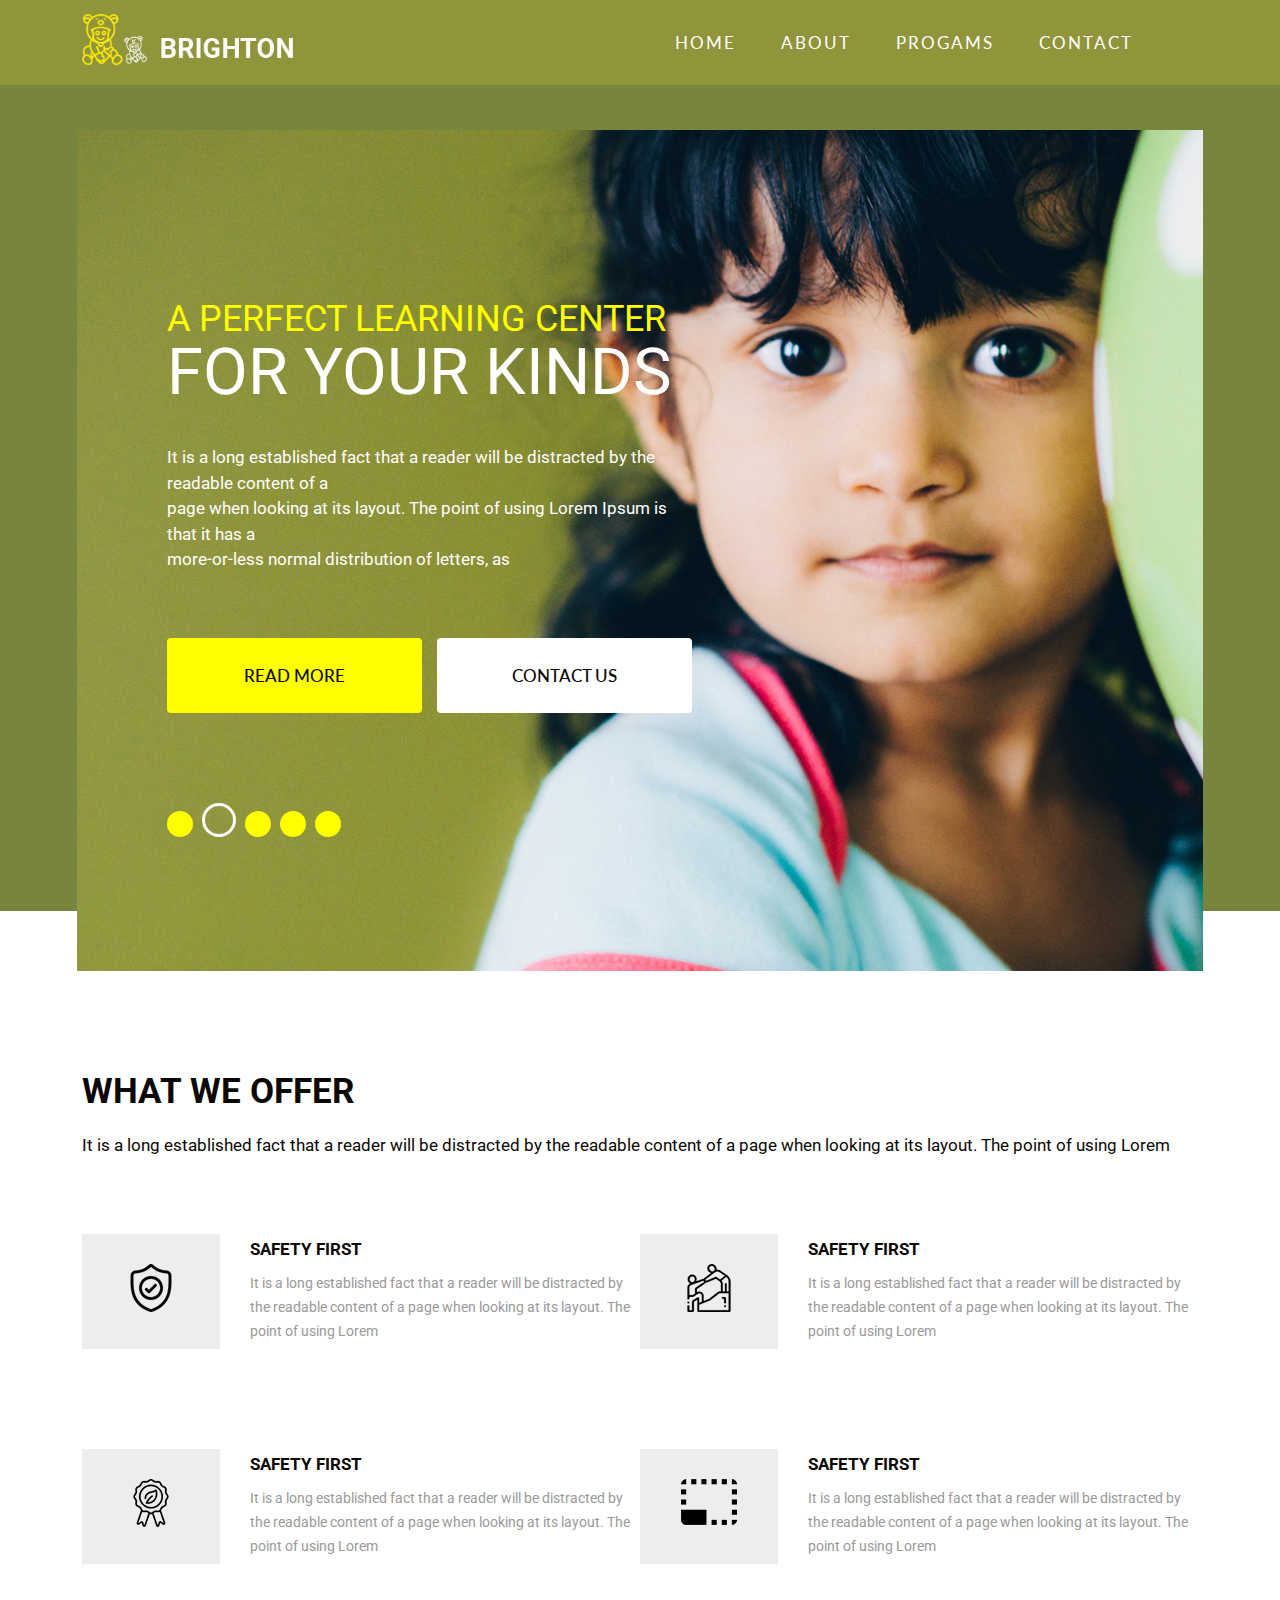
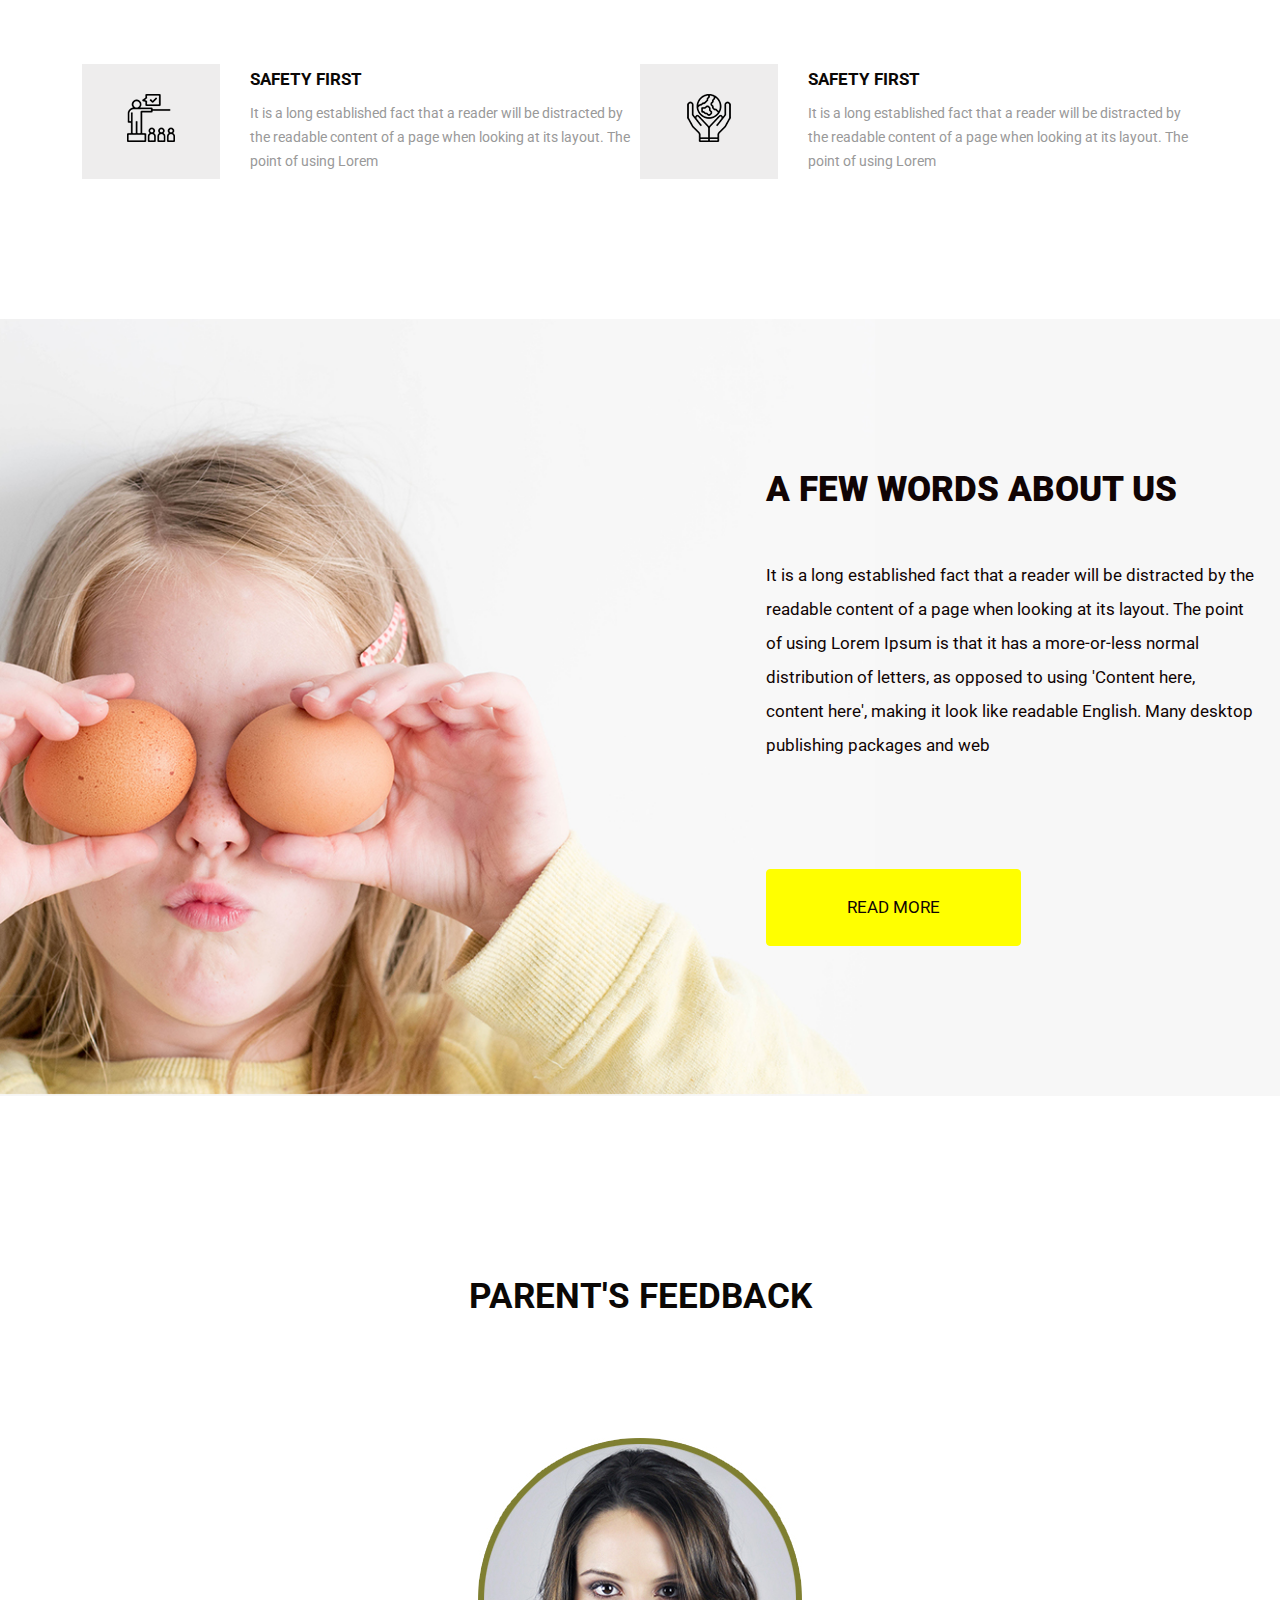
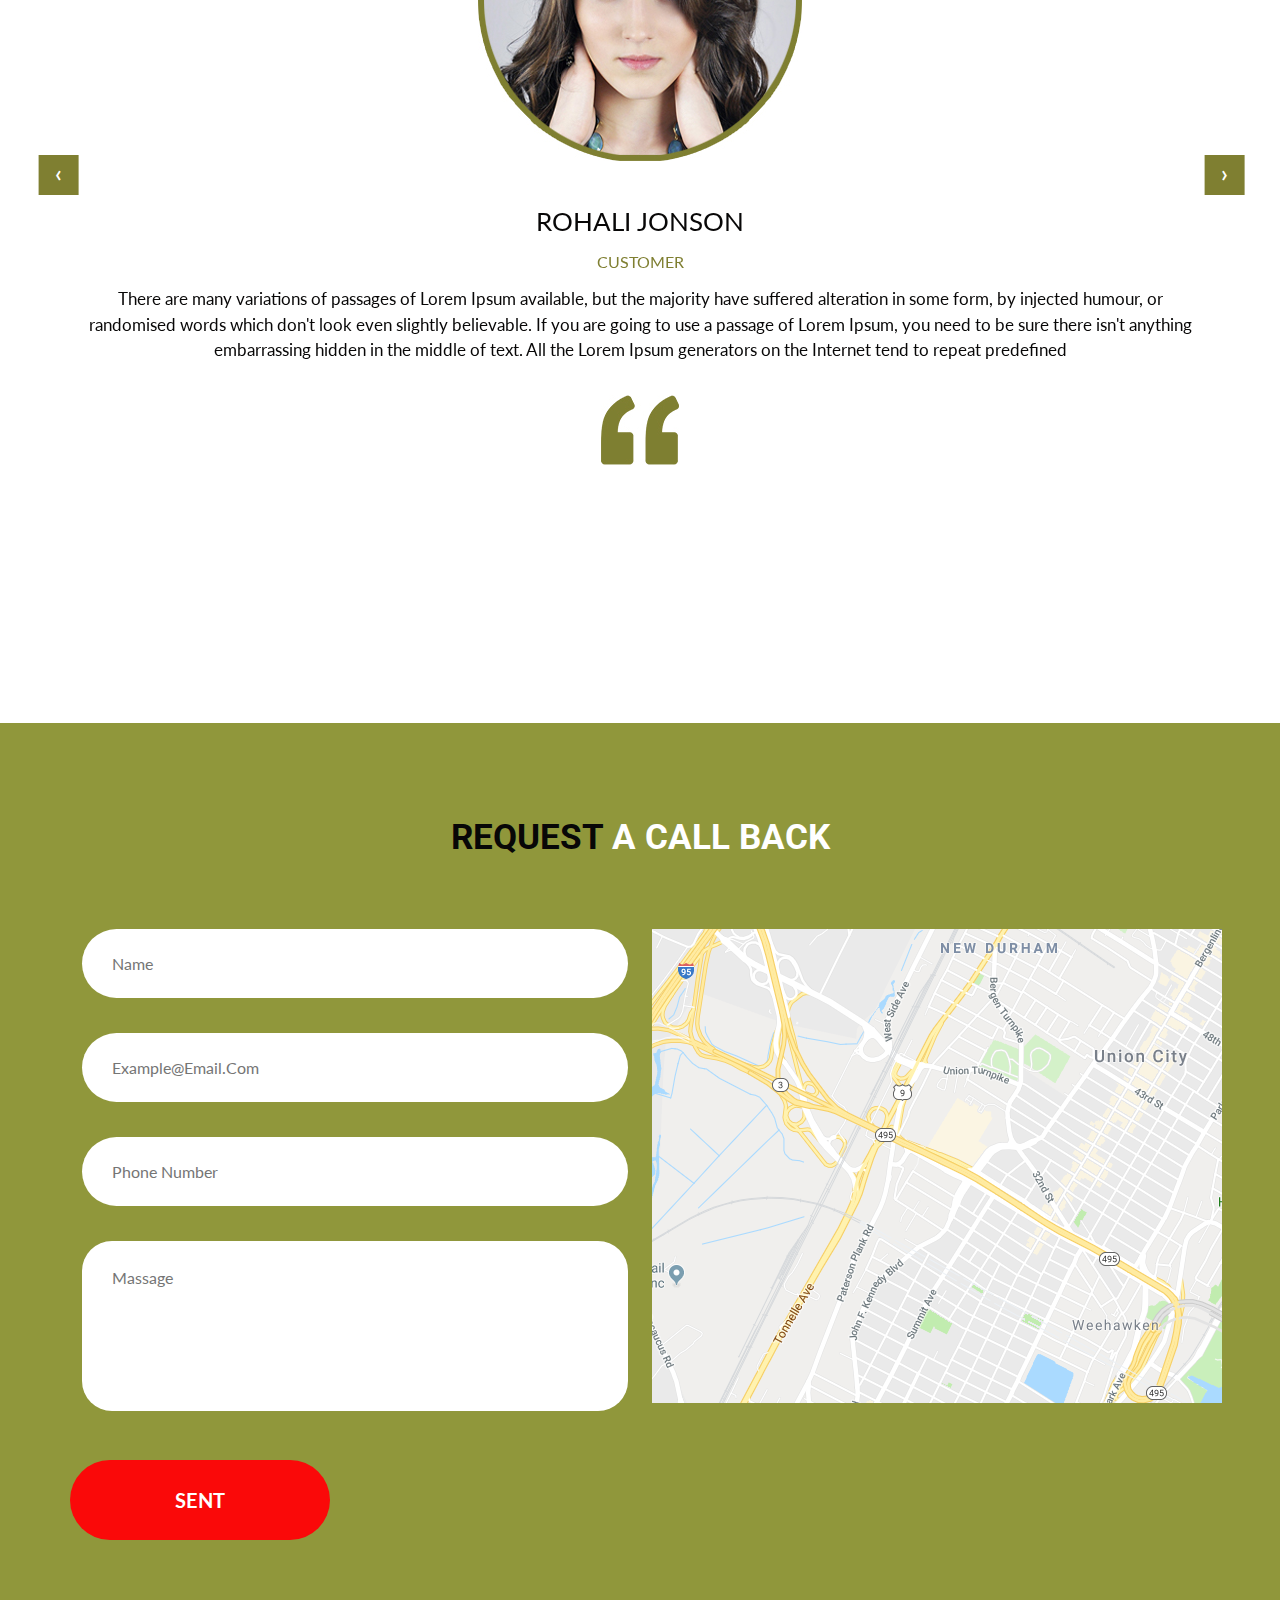
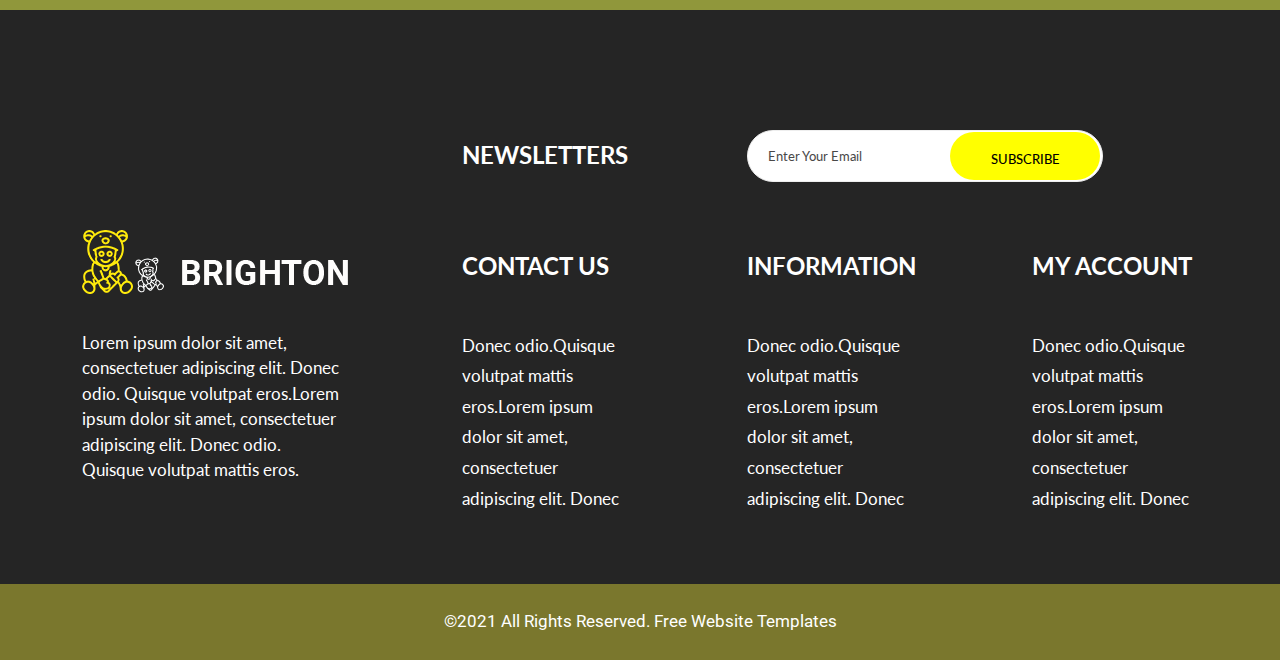
<file: index.html>
<!DOCTYPE html>
<html lang="en">
  <head>
    <meta charset="UTF-8" />
    <meta http-equiv="X-UA-Compatible" content="IE=edge" />
    <meta name="viewport" content="width=device-width, initial-scale=1.0" />
    <title>Brighton PSD to HTML</title>

    <!-- ROBOTO FONTS FROM GOOGLE -->
    <link rel="preconnect" href="https://fonts.googleapis.com" />
    <link rel="preconnect" href="https://fonts.gstatic.com" crossorigin />
    <link
      href="https://fonts.googleapis.com/css2?family=Roboto:wght@400;500;700;900&display=swap"
      rel="stylesheet"
    />

    <!-- LATO FONTS FROM GOOGLE -->
    <link rel="preconnect" href="https://fonts.googleapis.com" />
    <link rel="preconnect" href="https://fonts.gstatic.com" crossorigin />
    <link
      href="https://fonts.googleapis.com/css2?family=Lato:wght@300;400;700&display=swap"
      rel="stylesheet"
    />

    <!-- POPINS FONTS FROM GOOGLE -->
    <link rel="preconnect" href="https://fonts.googleapis.com" />
    <link rel="preconnect" href="https://fonts.gstatic.com" crossorigin />
    <link
      href="https://fonts.googleapis.com/css2?family=Poppins:wght@300;400;500;600;700&display=swap"
      rel="stylesheet"
    />

    <!-- FONTAWESOME ICONS FONTS & BOOTSTRAP V5  -->
    <link rel="stylesheet" href="./assets/css/all.min.css" />
    <link rel="stylesheet" href="./assets/css/bootstrap.min.css" />

    <!-- OWL CAROSULE STYLESHEET  -->
    <link rel="stylesheet" href="./assets/css/owl.carousel.min.css">
    <link rel="stylesheet" href="./assets/css/owl.theme.default.min.css">

    <!-- CUSTOM CSS FILE -->
    <link rel="stylesheet" href="./assets/css/typography.css" />
    <link rel="stylesheet" href="./assets/css/style.css" />
    <link rel="stylesheet" href="./assets/css/responsive.css" />
  </head>
  <body>
    <!-- START HEADER SECTION -->
    <header id="header">
      <div class="container">
        <div class="menu-wrapper">
          <nav class="navigation">
            <div class="logo-box">
              <a href="#"
                ><img src="./assets/images/logo/logo.png" alt="logo.png"
              /></a>
            </div>
  
            <ul class="menu-list">
              <li><a href="#">Home</a></li>
              <li><a href="#">About</a></li>
              <li><a href="#">Progams</a></li>
              <li><a href="#">Contact</a></li>
            </ul>
  
            <div class="humbarger">
              <div class="bar"></div>
              <div class="bar2 bar"></div>
              <div class="bar"></div>
            </div>
          </nav>
        </div>
      </div>
    </header>
    <!-- HEADER SECTION END -->

    <!-- START BANNER SECTION -->
    <section id="banner">
      <div class="banner-wrapper">
        <div class="banner-top-wrapper">
          <div class="bnner-top-container">
            <div class="banner-block-box">
              <div class="row">
                <div class="col-lg-7 col-md-12">
                  <div class="content-blog">
                    <span class="sub-title">a perfect learning center</span>
                    <h1 class="title">for your kinds</h1>
                    <p class="text">It is a long established fact that a reader will be distracted by the readable content of a <br> page when looking at its layout. The point of using Lorem Ipsum is that it has a <br> more-or-less normal distribution of letters, as </p>
                    <div class="button-boxx">
                      <a href="#" type="button" class="btn button read-more-btn">read more</a>
                      </a>
                      <a href="#" type="button" class="btn button contact-btn">contact us</a>
                    </div>
                    <div class="doted-wrapper">
                      <span class="point point-01"></span>
                      <span class="point point-02"></span>
                      <span class="point point-03"></span>
                      <span class="point point-04"></span>
                      <span class="point point-05"></span>
                    </div>
                  </div>
                </div>
                <div class="col-lg-5 d-lg-block d-none">
                </div>
              </div>
            </div>
          </div>
        </div>
      </div>
    </section>
    <!-- BANNER SECTION END -->

    <!-- START OFFER SECTION -->
    <section id="offer" class="get-offer">
      <div class="offer-wrapper">
        <div class="container">
          <div class="row">
            <div class="col-lg-12">
              <div class="section-title">
                <h2 class="heading">
                  <span class="h2-color"></span> what we offer
                </h2>
                <p>
                  It is a long established fact that a reader will be distracted
                  by the readable content of a page when looking at its layout.
                  The point of using Lorem
                </p>
              </div>
            </div>
          </div>
          <div class="row g-0">
            <div class="col-md-6 col-12">
              <div class="offer-contents">
                <div class="single-offer single-item-01">
                  <div class="item-img">
                    <img class="invert" src="./assets/images/offer/1.png" alt="offer-img" />
                  </div>
                  <div class="item-content">
                    <h5 class="headingh5"><a href="#">safety first</a></h5>
                    <p class="text">
                      It is a long established fact that a reader will be
                      distracted by the readable content of a page when looking
                      at its layout. The point of using Lorem
                    </p>
                  </div>
                </div>
              </div>
            </div>
            <div class="col-md-6 col-12">
              <div class="offer-contents">
                <div class="single-offer single-item-01">
                  <div class="item-img">
                    <img src="./assets/images/offer/2.png" alt="offer-img" />
                  </div>
                  <div class="item-content">
                    <h5 class="headingh5"><a href="#">safety first</a></h5>
                    <p class="text">
                      It is a long established fact that a reader will be
                      distracted by the readable content of a page when looking
                      at its layout. The point of using Lorem
                    </p>
                  </div>
                </div>
              </div>
            </div>
            <div class="col-md-6 col-12">
              <div class="offer-contents">
                <div class="single-offer single-item-01">
                  <div class="item-img">
                    <img src="./assets/images/offer/3.png" alt="offer-img" />
                  </div>
                  <div class="item-content">
                    <h5 class="headingh5"><a href="#">safety first</a></h5>
                    <p class="text">
                      It is a long established fact that a reader will be
                      distracted by the readable content of a page when looking
                      at its layout. The point of using Lorem
                    </p>
                  </div>
                </div>
              </div>
            </div>
            <div class="col-md-6 col-12">
              <div class="offer-contents">
                <div class="single-offer single-item-01">
                  <div class="item-img">
                    <img src="./assets/images/offer/4.png" alt="offer-img" />
                  </div>
                  <div class="item-content">
                    <h5 class="headingh5"><a href="#">safety first</a></h5>
                    <p class="text">
                      It is a long established fact that a reader will be
                      distracted by the readable content of a page when looking
                      at its layout. The point of using Lorem
                    </p>
                  </div>
                </div>
              </div>
            </div>
            <div class="col-md-6 col-12">
              <div class="offer-contents">
                <div class="single-offer single-item-01">
                  <div class="item-img">
                    <img src="./assets/images/offer/5.png" alt="offer-img" />
                  </div>
                  <div class="item-content">
                    <h5 class="headingh5"><a href="#">safety first</a></h5>
                    <p class="text">
                      It is a long established fact that a reader will be
                      distracted by the readable content of a page when looking
                      at its layout. The point of using Lorem
                    </p>
                  </div>
                </div>
              </div>
            </div>
            <div class="col-md-6 col-12">
              <div class="offer-contents">
                <div class="single-offer single-item-01">
                  <div class="item-img">
                    <img src="./assets/images/offer/6.png" alt="offer-img" />
                  </div>
                  <div class="item-content">
                    <h5 class="headingh5"><a href="#">safety first</a></h5>
                    <p class="text">
                      It is a long established fact that a reader will be
                      distracted by the readable content of a page when looking
                      at its layout. The point of using Lorem
                    </p>
                  </div>
                </div>
              </div>
            </div>
          </div>
        </div>
      </div>
    </section>
    <!-- OFFER SECTION END -->

    <!-- START ABOUT SECTION  -->
    <section id="about-us" class="about-us">
      <div class="about-wrapper">
        <div class="row">
          <div class="col-md-6 d-md-block d-none"></div>
          <div class="col-md-5 col-12 offset-lg-1">
            <div class="about-content">
              <div class="section-title">
                <h2 class="heading">
                  <span class="h2-color"></span> a few words about us
                </h2>
                <p>
                  It is a long established fact that a reader will be distracted
                  by the readable content of a page when looking at its layout.
                  The point of using Lorem Ipsum is that it has a more-or-less
                  normal distribution of letters, as opposed to using 'Content
                  here, content here', making it look like readable English.
                  Many desktop publishing packages and web
                </p>
              </div>
              <button class="btn button read-more-btn">read more</button>
            </div>
          </div>
          <div class="col-md-1 d-md-block d-none"></div>
        </div>
      </div>
    </section>
    <!-- ABOUT SECTION END -->

    <!-- START FEEDBACK SECTION -->
    <section id="customer-feedback" class="customer-feedback">
      <div class="feedbak-wrapper">
        <div class="container">
          <div class="row">
            <div class="col-12">
              <div class="section-title">
                <h2 class="heading">
                  <span class="h2-color"></span> parent's feedback
                </h2>
              </div>
            </div>
          </div>
          <div class="feedback-slide">
            <div class="owl-carousel content-feedback">
              <div class="item">
                <div class="customer">
                  <img
                    src="./assets/images/feedback/border-img.jpg"
                    alt="feedback-img"
                  />
                </div>
                <div class="feedback">
                  <h3 class="headingh3"><a href="#">rohali jonson</a></h3>
                  <h5 class="designation">customer</h5>
                  <p>
                    There are many variations of passages of Lorem Ipsum available,
                    but the majority have suffered alteration in some form, by
                    injected humour, or randomised words which don't look even
                    slightly believable. If you are going to use a passage of Lorem
                    Ipsum, you need to be sure there isn't anything embarrassing
                    hidden in the middle of text. All the Lorem Ipsum generators on
                    the Internet tend to repeat predefined
                  </p>
                  <img
                    src="./assets/images/feedback/left-quote.jpg"
                    alt="left-quote.jpg"
                  />
                </div>
              </div>
              <div class="item">
                <div class="customer">
                  <img
                    src="./assets/images/feedback/border-img.jpg"
                    alt="feedback-img"
                  />
                </div>
                <div class="feedback">
                  <h3 class="headingh3"><a href="#">rohali jonson</a></h3>
                  <h5 class="designation">customer</h5>
                  <p>
                    There are many variations of passages of Lorem Ipsum available,
                    but the majority have suffered alteration in some form, by
                    injected humour, or randomised words which don't look even
                    slightly believable. If you are going to use a passage of Lorem
                    Ipsum, you need to be sure there isn't anything embarrassing
                    hidden in the middle of text. All the Lorem Ipsum generators on
                    the Internet tend to repeat predefined
                  </p>
                  <img
                    src="./assets/images/feedback/left-quote.jpg"
                    alt="left-quote.jpg"
                  />
                </div>
              </div>
              <div class="item">
                <div class="customer">
                  <img
                    src="./assets/images/feedback/border-img.jpg"
                    alt="feedback-img"
                  />
                </div>
                <div class="feedback">
                  <h3 class="headingh3"><a href="#">rohali jonson</a></h3>
                  <h5 class="designation">customer</h5>
                  <p>
                    There are many variations of passages of Lorem Ipsum available,
                    but the majority have suffered alteration in some form, by
                    injected humour, or randomised words which don't look even
                    slightly believable. If you are going to use a passage of Lorem
                    Ipsum, you need to be sure there isn't anything embarrassing
                    hidden in the middle of text. All the Lorem Ipsum generators on
                    the Internet tend to repeat predefined
                  </p>
                  <img
                    src="./assets/images/feedback/left-quote.jpg"
                    alt="left-quote.jpg"
                  />
                </div>
              </div>
            </div>
          </div>
        </div>
      </div>
    </section>
    <!-- FEEDBACK SECTION END -->

    <!-- START CONTACT SECTION -->
    <section id="contact" class="contact-us-section">
      <div class="contact-wrapper">
        <div class="container">
          <div class="row">
            <div class="col-12">
              <div class="section-title">
                <h2 class="heading">
                  <span class="h2-color">request</span> a call back
                </h2>
              </div>
            </div>
          </div>
          <div class="row">
            <div class="col-lg-6 col-md-6 col-sm-12">
              <div class="contanct-form">
                <form action="#" method="POST" class="contact">
                  <input
                    type="text"
                    name="username"
                    id="username"
                    placeholder="name"
                    required
                  />
                  <input
                    type="email"
                    name="email"
                    id="email"
                    placeholder="example@email.com"
                    required
                  />
                  <input
                    type="number"
                    name="number"
                    id="number"
                    placeholder="phone number"
                    required
                  />
                  <textarea
                    name="massage"
                    id="massage"
                    placeholder="massage"
                    cols="30"
                    rows="5"
                  ></textarea>
                </form>
              </div>
            </div>
            <div class="col-lg-6 col-md-6 col-sm-12">
              <div class="contanct-form-map">
                <img src="./assets/images/contact/map.png" alt="map.png" />
              </div>
            </div>
            <button class="btn button contact-btn">sent</button>
          </div>
        </div>
      </div>
    </section>
    <!-- CONTACT SECTION END -->

    <!-- START FOOTER SECTION -->
    <footer id="footer" class="footer-section">
      <div class="footer-top">
        <div class="container">
          <div class="row align-items-center">
            <div class="col-lg-4"></div>
            <div class="col-lg-2">
              <h3 class="headingh3">newsletters</h3>
            </div>
            <div class="col-lg-4 offset-lg-1">
              <form action="#" method="POST" class="subcribe">
                <input
                  type="email"
                  name="email"
                  id="email"
                  placeholder="enter your email"
                />
                <button class="btn button" type="submit">subscribe</button>
              </form>
            </div>
          </div>
          <div class="footer-body">
            <div class="row">
              <div class="col-lg-3 col-md-6">
                <div class="single-column item-01">
                  <a class="logo" href="#">
                    <img src="./assets/images/logo/logo.png" alt="logo" />
                  </a>
                  <p>
                    Lorem ipsum dolor sit amet, consectetuer adipiscing elit.
                    Donec odio. Quisque volutpat eros.Lorem ipsum dolor sit
                    amet, consectetuer adipiscing elit. Donec odio. Quisque
                    volutpat mattis eros.
                  </p>
                </div>
              </div>
              <div class="col-lg-2 col-md-6 offset-lg-1">
                <div class="single-column item-02">
                  <h3 class="headingh3">contact us</h3>
                  <ul>
                    <li><a href="#">Donec odio.Quisque</a></li>
                    <li><a href="#">volutpat mattis</a></li>
                    <li><a href="#">eros.Lorem ipsum</a></li>
                    <li><a href="#">dolor sit amet,</a></li>
                    <li><a href="#">consectetuer</a></li>
                    <li><a href="#">adipiscing elit. Donec</a></li>
                  </ul>
                </div>
              </div>
              <div class="col-lg-2 col-md-6 offset-lg-1">
                <div class="single-column item-03">
                  <h3 class="headingh3">information</h3>
                  <ul>
                    <li><a href="#">Donec odio.Quisque</a></li>
                    <li><a href="#">volutpat mattis</a></li>
                    <li><a href="#">eros.Lorem ipsum</a></li>
                    <li><a href="#">dolor sit amet,</a></li>
                    <li><a href="#">consectetuer</a></li>
                    <li><a href="#">adipiscing elit. Donec</a></li>
                  </ul>
                </div>
              </div>
              <div class="col-lg-2 col-md-6 offset-lg-1">
                <div class="single-column item-04">
                  <h3 class="headingh3">my account</h3>
                  <ul>
                    <li><a href="#">Donec odio.Quisque</a></li>
                    <li><a href="#">volutpat mattis</a></li>
                    <li><a href="#">eros.Lorem ipsum</a></li>
                    <li><a href="#">dolor sit amet,</a></li>
                    <li><a href="#">consectetuer</a></li>
                    <li><a href="#">adipiscing elit. Donec</a></li>
                  </ul>
                </div>
              </div>
            </div>
          </div>
        </div>
      </div>
      <div class="footer-copyright-body">
        <div class="container">
          <div class="row justify-content-center align-items-center">
            <div class="col-12">
              <p class="text-center">
                &copy;2021 All Rights Reserved. Free Website Templates
              </p>
            </div>
          </div>
        </div>
      </div>
    </footer>
    <!-- FOOTER SECTION END -->

    <!-- VENDORS RESORCES FILES JQUERY , BOOTSTRAP & OTHERS -->
    <script src="./assets/js/jquery-3.6.0.min.js"></script>
    <script src="./assets/js/bootstrap.min.js"></script>
    <script src="./assets/js/owl.carousel.min.js"></script>

    <!-- CUSTOM JS FILES  -->
    <script src="./assets/js/script.js"></script>
  </body>
</html>
</file>
<file: assets/css/typography.css>
* {
  padding: 0;
  margin: 0;
  box-sizing: border-box;
}
body {
  font-family: "Lato", sans-serif;
  font-size: 16px;
  scroll-behavior: smooth;
  transition: all 0.3s ease;
}

section {
  padding: 0px;
  box-sizing: border-box;
}

h1,
h2,
h3,
h4,
h5,
h6 {
  font-family: "Lato", sans-serif;
  margin: 0;
  padding: 0;
  transition: 0.4s linear;
}
h1,
h2,
h3 {
  font-family: "Lato", sans-serif;
}
h1 {
  font-family: "Roboto", sans-serif;
  font-size: 98px;
  font-weight: 400;
  text-transform: uppercase;
  color: #ffffff;
}

.title {
  font-family: "Roboto", sans-serif;
  font-size: 98px;
  font-weight: 400;
  line-height: 0.8;
  text-transform: uppercase;
  color: #ffffff;
  margin-bottom: 47px;
}
.sub-title {
  font-family: "Roboto", sans-serif;
  font-size: 50px;
  font-weight: 400;
  padding-bottom: 2px;
  text-transform: uppercase;
  color: #ffff00;
}
.section-title {
  margin: 0 auto;
  margin-bottom: 75px;
}
.section-title .heading {
  text-align: center;
  margin-bottom: 20px;
}
.section-title .heading .h2-color {
  color: #ffffff;
}
.section-title p {
  color: #0b0806;
}
.heading {
  font-family: "Roboto", sans-serif;
  font-size: 35px;
  font-weight: 700;
  color: #0b0806;
  text-transform: uppercase;
  text-align: center;
  /* position: relative; */
}
.headingh3 {
  font-family: "Lato", sans-serif;
  font-size: 24px;
  font-weight: 700;
  color: #ffffff;
  text-transform: uppercase;
  text-align: left;
}
.headingh4 {
  font-family: "Roboto", sans-serif;
  font-size: 17px;
  font-weight: 700;
  color: #0b0806;
  text-transform: uppercase;
  text-align: left;
}
.headingh5 {
  font-family: "Roboto", sans-serif;
  font-size: 17px;
  font-weight: 700;
  color: #0b0806;
  text-transform: uppercase;
  text-align: left;
}

p {
  font-family: "Roboto", sans-serif;
  font-size: 17px;
  line-height: 1.5;
  font-weight: 400;
  color: #999999;
  padding: 0;
  margin: 0;
}

h3 {
  font-family: "Josefin Sans", sans-serif;
  font-size: 27px;
  font-weight: 600;
  color: #1a1a1a;
}

ul,
li {
  list-style: none;
}

.button {
  font-family: "Poppins" sans-serif;
  font-size: 17px;
  font-weight: 500;
  padding: 25px 30px;
  margin-right: 15px;
  border: none;
  outline: none;
  transition: all 0.4s linear;
  text-transform: uppercase;
  width: 100%;
  max-width: 255px;
  color: #0b0806;
}

.read-more-btn {
  color: #0b0806;
  transition: all 0.4s linear;
  background-color: #ffff00;
}

.contact-btn {
  color: #0b0806;
  background-color: #ffffff;
}
.contact-btn:hover {
  color: #90953b;
  /* text-shadow: 1px -1px black; */
  background-color: #ffff00;
}
span {
  font-family: "Lato", sans-serif;
  font-size: 12px;
  font-weight: 600;
}

a {
  text-decoration: none;
  display: inline-block;
  color: inherit;
  font-size: inherit;
  font-family: inherit;
  font-weight: inherit;
  transition: 0.4s linear;
}
img {
  width: 100%;
  height: auto;
  display: block;
}
span.date {
  color: #797a7b;
  text-transform: uppercase;
  font-size: 12px;
  padding-bottom: 10px;
}
ul {
  padding-left: 0;
  margin-bottom: 0;
  list-style: none;
}
ul li {
  display: block;
}
ul li a {
  color: #797a7b;
  font-size: 13px;
}
ul li i {
  padding-right: 8px;
  font-size: inherit;
}
</file>
<file: assets/css/style.css>
img {
  width: auto;
  height: auto;
  display: block;
}
/*===============
HEADER SECTION STYLES HERE
 ===========================  */
#header {
  background: #90953b;
  overflow: hidden;
}

.menu-wrapper {
  width: 100%;
}
.navigation {
  display: flex;
  justify-content: space-between;
  align-items: center;
  min-height: 85px;
  width: 100%;
  z-index: 10;
  background: #90953b;
  padding: 5px 0px;
}

/* LOGO PART  */

/* .navigation .logo-box {
  margin-left: 20px;
} */

.navigation .logo-box a {
  color: #b1d4e0;
  font-size: 30px;
  line-height: 38px;
}
#header .navigation .logo-box a img {
  width: 100%;
  height: auto;
  display: block;
}

/* NAVBAR MENU PART  */

.navigation .menu-list {
  list-style: none;
  display: flex;
  align-items: center;
  width: 100%;
  margin: auto 20px auto 0;
  justify-content: end;
}

.navigation .humbarger {
  margin-right: 20px;
  display: none;
}

.navigation .humbarger .bar {
  width: 30px;
  height: 2px;
  margin: 7px;
  background: #b1d4e0;
}
.navigation .menu-list li a {
  position: relative;
}
.navigation .menu-list li a::after {
  position: absolute;
  content: "";
  z-index: 2;
  width: 50px;
  height: 4px;
  display: none;
  bottom: -10px;
  left: 50%;
  transform: translate(-50%, -5px);
  transition: all 4s linear;
}
.navigation .menu-list li a:hover::after {
  display: block;
  background: #feea0c;
}
.navigation .menu-list li a {
  color: #ffffff;
  font-size: 17px;
  letter-spacing: 2px;
  text-transform: uppercase;
  cursor: pointer;
  transition: all 0.4s linear;
  text-decoration: none;
}

.sticky {
  background: #fff;
  padding: 0px 10px;
  position: fixed;
  height: 80px;
  top: 0;
  z-index: 9999;
  width: 100%;
  -webkit-animation: sticky 0.5s;
  animation: sticky 0.5s;
  box-shadow: 0px 1px 3px rgb(0 0 0 / 40%);
}
@keyframes sticky {
  0% {
    transform: translateY(-100%);
  }

  100% {
    transform: translateY(0%);
  }
}

/*===============
BANNER SECTION STYLES HERE
 ===========================  */

#banner {
  position: relative;
  overflow: hidden;
}
#banner .banner-wrapper {
  background: #78853f;
  padding-top: 45px;
  position: relative;
}

#banner .banner-wrapper::after {
  position: absolute;
  content: "";
  bottom: 0;
  display: block;
  width: 100%;
  height: 60px;
  z-index: 1;
  background: #ffffff;
}
.banner-top-wrapper {
  position: relative;
  z-index: 2;
  width: 88%;
  height: auto;
  background: #78853f;
  display: block;
  margin: auto;
}
.banner-top-wrapper::before {
  position: absolute;
  content: "";
  top: 0;
  left: 0;
  z-index: 3;
  width: 100%;
  height: 100%;
  background: url(../images/banner/banner-top-bg.jpg) no-repeat center center;
  background-size: cover;
}
.banner-top-wrapper .bnner-top-container {
  position: relative;
  top: 0;
  left: 0;
  z-index: 99;
  width: 100%;
  height: 100%;
}
.banner-top-wrapper .content-blog {
  padding-top: 162px;
  padding-left: 90px;
  padding-bottom: 128px;
}
#banner .content-blog p {
  color: #ffffff;
  padding: 0px 40px 65px 0px;
}
.button-boxx {
  display: flex;
}
#banner .content-blog a.button {
  margin-bottom: 90px;
}
#banner .content-blog a.read-more-btn:hover {
  background-color: #ffffff;
}
#banner .content-blog .doted-wrapper .point {
  display: flex;
  flex-wrap: nowrap;
  align-items: center;
  justify-content: flex-start;
}
#banner .content-blog .doted-wrapper .point {
  width: 26px;
  height: 26px;
  margin-right: 5px;
  border-radius: 50%;
  background: #ffff00;
  display: inline-block;
}
#banner .content-blog .doted-wrapper .point-02 {
  width: 34px;
  height: 34px;
  border-radius: 50%;
  border: 3px solid #ffffff;
  background: none;
}

/*===============
OFFER SECTION STYLES HERE
 ===========================  */
#offer.get-offer {
  position: relative;
  overflow: hidden;
  padding: 0;
  margin: 0;
}
#offer.get-offer .offer-wrapper {
  padding-top: 100px;
  padding-bottom: 40px;
  background: #ffffff;
}
#offer.get-offer .offer-wrapper .section-title {
  text-align: left;
  margin-bottom: 75px;
}
#offer.get-offer .offer-wrapper .section-title h2 {
  text-align: left;
  margin-bottom: 20px;
  padding-bottom: 0;
  color: #0b0806;
}
#offer.get-offer .offer-wrapper .section-title p {
  color: #0b0806;
}

/* OFFER CONTENTS STYLES  */
#offer.get-offer .offer-contents {
  margin-bottom: 100px;
}
#offer.get-offer .offer-contents .single-offer {
  display: flex;
  justify-content: flex-start;
  align-items: center;
}
#offer.get-offer .offer-contents .single-offer .item-img {
  width: 100%;
  height: 100%;
  max-width: 138px;
  min-height: 115px;
  margin-right: 30px;
  display: flex;
  align-items: center;
  justify-content: center;
  background: #eeeded;
  transition: all 0.4s linear;
}
#offer.get-offer .offer-contents .single-offer .item-img img {
  margin: auto;
  margin-top: 30px;
  transition: all 0.4s linear;
}
#offer.get-offer .offer-contents .single-offer .item-img img.invert {
  margin: auto;
  margin-top: 30px;
  filter: invert(100%);
}
#offer.get-offer .offer-contents .single-offer .item-img:hover {
  background: #8f9440;
}
#offer.get-offer .offer-contents .single-offer .item-img:hover img.invert {
  filter: invert(0%);
}
#offer.get-offer .offer-contents .single-offer .item-img:hover img {
  filter: invert(100%);
}
#offer.get-offer .offer-contents .single-offer .item-content h5 {
  padding-bottom: 13px;
  color: #0b0806;
}
#offer.get-offer .offer-contents .single-offer .item-content h5:hover a {
  color: #8f9440;
}
#offer.get-offer .offer-contents .single-offer .item-content p {
  font-size: 14px;
  line-height: 1.7;
  color: #999999;
}
/*===============
ABOUT SECTION STYLES HERE
 ===========================  */
#about-us {
  position: relative;
  overflow: hidden;
  padding: 0;
  margin: 0;
}
#about-us .about-wrapper {
  padding: 150px 0;
  background: url(../images/about/about-bg.jpg) no-repeat center center;
  background-size: cover;
}
#about-us .about-wrapper .about-content {
  width: 100%;
  height: auto;
  max-width: 500px;
  padding: 0 5px;
}
#about-us .about-wrapper .about-content .section-title {
  margin-bottom: 107px;
}
#about-us .about-wrapper .about-content h2 {
  font-family: "Roboto";
  font-weight: 900;
  color: #100404;
  text-align: left;
  margin-bottom: 0;
}
#about-us .about-wrapper .about-content p {
  font-weight: 400;
  line-height: 2;
  padding-top: 47px;
  color: #100404;
}
#about-us .about-wrapper .about-content .read-more-btn {
  font-family: "Roboto";
  font-weight: 400;
  font-size: 17px;
  color: #100404;
  border: 1px solid #ffff00;
  transition: all 0.4s linear;
}
#about-us .about-wrapper .about-content .read-more-btn:hover {
  /* color: #ffff00;
  text-shadow: 1px -1px black; */
  border: 1px solid #100404;
  background-color: #ffffff;
}
/*===============
 COUSTOMER FEEDBACK SECTION STYLES HERE
 ===========================  */
.customer-feedback {
  position: relative;
  overflow: hidden;
}
.feedbak-wrapper {
  background: #ffffff;
  padding-top: 180px;
  padding-bottom: 210px;
}
.feedbak-wrapper .section-title {
  margin-bottom: 0;
}
.feedbak-wrapper .heading {
  padding-bottom: 120px;
  margin-bottom: 0;
}
.customer-feedback .feedbak-wrapper .customer img {
  width: auto;
  margin: auto;
}
.customer-feedback .feedback {
  text-align: center;
  width: 100%;
}

.feedbak-wrapper .feedback .headingh3 {
  font-family: "Lato", sans-serif;
  font-size: 26px;
  font-weight: 400;
  color: #1d1b28;
  padding-top: 45px;
}
.feedbak-wrapper .feedback .headingh3:hover a {
  color: #7f7f31;
}
.feedbak-wrapper .feedback .designation {
  font-family: "Lato", sans-serif;
  font-size: 16px;
  font-weight: 400;
  color: #7f7f31;
  padding: 15px 0px;
  text-transform: uppercase;
}
.feedbak-wrapper .feedback p {
  font-family: "Lato", sans-serif;
  font-weight: 400;
  line-height: 1.5;
  margin-bottom: 32px;
  color: #1d1b28;
}

.customer-feedback .feedback h3.headingh3 {
  text-align: center;
  color: #080707;
}

.customer-feedback .feedback p {
  text-align: center;
  color: #080707;
}
.customer-feedback .feedback img {
  width: 100%;
  height: auto;
  display: block;
  margin: auto;
}
.owl-carousel .owl-item img {
  width: auto;
  height: auto;
  display: block;
  margin: auto;
}

.owl-carousel .owl-nav .owl-prev span {
  position: absolute;
  z-index: 5;
  top: 50%;
  left: -4%;
  width: 40px;
  height: 40px;
  font-size: 24px;
  color: #ffffff;
  background: #7f7f31;
  text-align: center;
  transform: translate(4%, -50%);
}

.owl-carousel .owl-nav .owl-next span {
  position: absolute;
  z-index: 5;
  top: 50%;
  right: -4%;
  width: 40px;
  height: 40px;
  font-size: 24px;
  color: #ffffff;
  background: #7f7f31;
  text-align: center;
  transform: translate(4%, -50%);
}

.owl-carousel .owl-nav .owl-prev:hover span,
.owl-carousel .owl-nav .owl-next:hover span {
  background: #020000;
}

/*===============
 CONTACT FORM STYLES HERE
 ===========================  */
#contact {
  position: relative;
  overflow: hidden;
}
.contact-wrapper {
  background: #90973b;
  padding-top: 94px;
  padding-bottom: 70px;
}
.contact-wrapper .section-title {
  margin-bottom: 70px;
}
.contact-wrapper .heading {
  color: #ffffff;
  margin-bottom: 0;
}
.contact-wrapper .heading span.h2-color {
  font-family: inherit;
  font-size: inherit;
  font-weight: inherit;
  padding-bottom: 30px;
  color: #080707;
}
.contanct-form form {
  width: 100%;
  height: 100%;
}

.contanct-form form input,
.contanct-form form textarea {
  width: 100%;
  height: 100%;
  padding: 25px 30px;
  display: inline-block;
  margin-bottom: 35px;
  border: none;
  outline: none;
  border-radius: 50px;
  text-transform: capitalize;
}
.contanct-form form textarea {
  border-radius: 30px;
  margin-bottom: 0px;
  resize: none;
}
.contact-wrapper .contact-btn {
  font-family: "Poppins" sans-serif;
  font-size: 20px;
  font-weight: 700;
  color: #ffffff;
  width: 100%;
  height: auto;
  max-width: 260px;
  margin-top: 43px;
  border-radius: 50px;
  background: #fa0909;
  transition: all 0.4s linear;
}
.contact-wrapper .contact-btn:hover {
  color: #fa0909;
  border-color: #100404;
  text-shadow: 1px -1px rgb(194, 194, 194);
  background: #ffffff;
}
/*===============
 FOOTER SECTION STYLES HERE 
 ============================*/
#footer .footer-top {
  padding: 120px 0px 70px 0px;
  background: #252525;
}
#footer .subcribe {
  position: relative;
  display: block;
  width: 100%;
  height: auto;
}

#footer .subcribe input[type="email"] {
  display: block;
  width: 100%;
  height: 50px;
  padding: 25px 170px 25px 20px;
  line-height: initial;
  transition: 0.3s linear;
  border: none;
  outline: none;
  border-radius: 30px;
  font-size: 13px;
  color: #494848;
  background: #ffffff;
  border: 1px solid #eeeeee;
}
#footer .subcribe input::placeholder {
  text-transform: capitalize;
  color: #494848;
}
#footer .subcribe button.button {
  display: block;
  position: absolute;
  top: 50px;
  right: 3px;
  z-index: 4;
  width: 100%;
  height: 50px;
  max-width: 150px;
  max-height: 40px;
  margin: 0;
  padding: 24px 30px;
  border: none;
  outline: none;
  border-radius: 30px;
  color: #020000;
  background: #ffff00;
  text-align: center;
  transition: 0.3s linear;
  transform: translateY(-100%);
  font-size: 13px;
  line-height: 0.5;
}
#footer .footer-body {
  margin-top: 70px;
}
.footer-body .single-column h3.headingh3 {
  margin-bottom: 50px;
}
#footer .single-column.item-01 p {
  font-family: "Lato";
  font-size: 17px;
  font-weight: 400;
  color: #fefefe;
}
#footer .single-column ul > li > a {
  font-family: "Lato";
  font-size: 17px;
  font-weight: 400;
  color: #fefefe;
  line-height: 1.8;
  text-decoration: none;
}
#footer .single-column ul > li:hover > a {
  color: #ffff00;
}
#footer .single-column a.logo {
  margin-top: -22px;
  margin-bottom: 30px;
}

#footer .single-column .footer-logo a.logo img {
  width: 100%;
  height: auto;
  display: inline;
}
.footer-copyright-body {
  background: #7a772d;
}
.footer-copyright-body p {
  color: #ffffff;
  padding: 25px 0px;
}
</file>
<file: assets/css/responsive.css>
@media only screen and (min-width: 1368.99px) {
  h1.title {
    font-size: 77px;
  }
  .sub-title {
    font-size: 42px;
  }
  .navigation .menu-list li a {
    display: block;
    padding-right: 65px;
    transition: all 0.5s linear;
  }
  .navigation .menu-list li a:last-child {
    margin-right: 0;
  }
}
/* Laptop & Desktop Device  */
@media only screen and (max-width: 1367.99px) {
  h1.title {
    font-size: 65px;
  }
  .sub-title {
    font-size: 36px;
  }
  .navigation .menu-list li a {
    display: block;
    padding-right: 45px;
    transition: all 0.5s linear;
  }
  .navigation .menu-list li a:last-child {
    margin-right: 0;
  }
}
@media only screen and (max-width: 1198.99px) {
  h1.title {
    font-size: 58px;
  }
  .sub-title {
    font-size: 27px;
  }
  .headingh3 {
    font-size: 18px;
  }
}
/* Large Mobile :480px. */
@media only screen and (max-width: 991px) {
  /* .navigation .menu-list {
    width: 70%;
  } */
  h2.heading {
    font-size: 27px;
  }
  h3.headingh3 {
    font-size: 22px;
  }
  .navigation .menu-list {
    position: absolute;
    top: 86px;
    width: 100%;
    background: #90953b;
    display: block;
    left: 0;
    height: 450px;
    z-index: 5;
    overflow: scroll;
  }

  .navigation .menu-list li {
    display: block;
    padding-left: 115px;
    border-bottom: 0.2px solid #555e2e80;
  }
  .navigation .menu-list li a {
    padding: 16px;
    padding-left: 0;
  }
  .navigation .menu-list li:last-child {
    border-bottom: none;
  }
  .navigation .menu-list li a::after {
    left: 27px;
    bottom: 0px;
  }
  .navigation .humbarger {
    display: block;
  }

  /* BANNER PART  */
  .banner-top-wrapper .content-blog {
    padding-top: 60px;
    padding-left: 45px;
    padding-bottom: 90px;
  }
  /* ABOUT SECTION RDW STYLES  */
  #about-us .about-wrapper {
    padding: 100px 0;
  }
  #about-us .about-wrapper .about-content .section-title {
    margin-bottom: 0;
  }
  #about-us .about-wrapper .about-content .read-more-btn {
    margin-top: 50px;
  }

  /* CUSTOMER FEEDBACK SECTION RDW STYLES  */
  #customer-feedback .feedbak-wrapper {
    background: #ffffff;
    padding-top: 100px;
    padding-bottom: 110px;
  }
  #customer-feedback .feedbak-wrapper .heading {
    padding-bottom: 80px;
  }
  .contact-wrapper .contanct-form-map img {
    width: 100%;
    height: 100%;
  }
  #footer .footer-top .headingh3 {
    text-align: center;
    margin-bottom: 30px;
  }
  #footer .single-column {
    margin-bottom: 30px;
  }
  #footer .single-column h3.headingh3 {
    font-size: 20px;
    margin-bottom: 15px;
  }
  #footer .single-column ul > li {
    text-align: center;
  }
}
@media only screen and (max-width: 767px) {
  /* OFFER SECTION SINGLE OFFER WRAPPER MARGIN  */
  #offer.get-offer .offer-contents {
    margin-bottom: 40px;
  }
  /* ABOUT SECTION BACKGROUND IMAGE  */
  #about-us .about-wrapper {
    background: url(../images/about/about-bg.jpg) repeat-x left center;
    background-size: cover;
  }
  #about-us .about-wrapper .about-content {
    margin: auto;
  }
  .contact-wrapper .section-title h2.heading {
    margin: 0;
  }
  .contact-wrapper .contanct-form-map {
    margin-top: 35px;
  }
  .contact-wrapper .contact-btn {
    margin: 45px auto;
  }
}

/* X-Small devices (portrait phones, less than 576px) */
@media only screen and (max-width: 575.98px) {
  span.sub-title {
    font-size: 15px;
  }
  h1.title {
    font-size: 30px;
  }
  #header .navigation .logo-box a img {
    width: 80%;
  }
  .banner-top-wrapper {
    width: 94%;
  }
  .banner-top-wrapper .content-blog {
    padding-top: 55px;
    padding-left: 35px;
    padding-bottom: 70px;
  }

  #about-us .about-wrapper .about-content {
    padding: 0px 15px;
  }
}
@media only screen and (max-width: 479.99px) {
  span.sub-title {
    font-size: 25px;
  }
  h1.title {
    font-size: 45px;
  }
  .banner-top-wrapper .content-blog {
    padding-top: 50px;
    padding-left: 30px;
    padding-bottom: 55px;
  }
  #banner .content-blog p {
    padding-right: 5px;
    padding-bottom: 45px;
  }
  .banner-top-wrapper .content-blog .button-boxx {
    flex-wrap: wrap;
  }
  #banner .content-blog a.button {
    width: 180px;
    padding: 20px 25px;
    margin-bottom: 30px;
  }
  .contact-wrapper .contact-btn {
    margin: auto;
  }
  .button {
    padding: 20px 25px;
  }
  .about-content .read-more-btn {
    max-width: 180px;
    padding: 20px 25px;
  }
}
@media only screen and (max-width: 374.99px) {
  .banner-top-wrapper .content-blog {
    padding-top: 45px;
    padding-left: 25px;
    padding-bottom: 50px;
  }
  span.sub-title {
    font-size: 15px;
  }
  h1.title {
    font-size: 33px;
  }
  .feedbak-wrapper .customer img {
    width: 100%;
  }
  .contact-wrapper .contact-btn {
    margin: 45px auto;
  }
}
</file>
